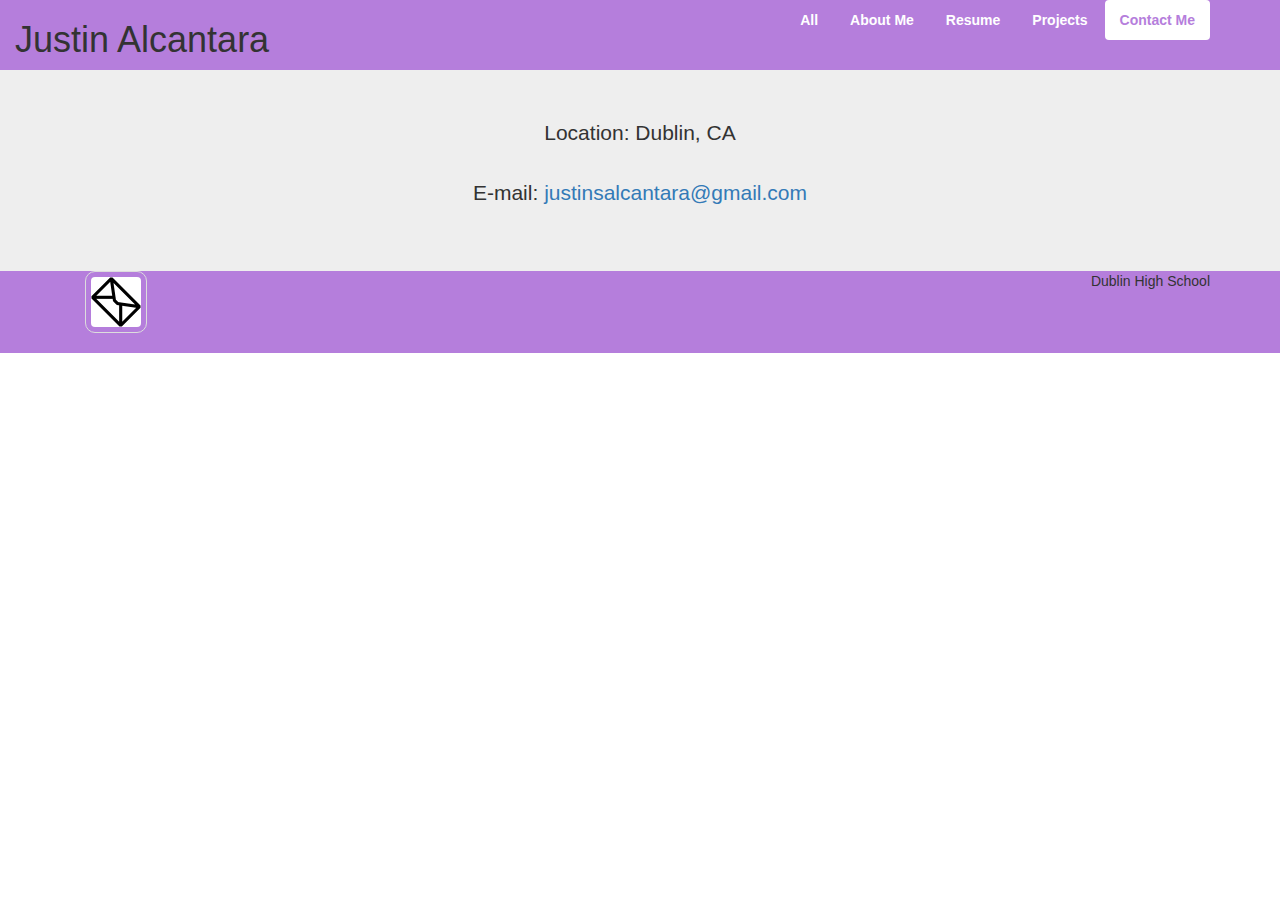
<file: Alcantara_ContactMe.html>
<!DOCTYPE html>
<html>
    <head>
        <link rel="stylesheet" href="bootstrap-3.3.7-dist/css/bootstrap.css" type="text/css" />
        <link rel="stylesheet" type="text/css" href="main.css"/>
        <title>Contact Me</title>
        
    </head>
    <body>
        <header>
            <div class="col-sm-5">
                <h1>Justin Alcantara</h1>
            </div>    
            <div class="container">
                <div class="pull-right">
                    <ul class="nav nav-pills">
                        <li><a href="index.html">All</a></li>
                        <li><a href="Alcantara_AboutMe.html">About Me</a></li>
                        <li><a href="Alcantara_Resume.html">Resume</a></li>
                        <li><a href="Alcantara_Projects.html">Projects</a></li>
                        <li class="active"><a href="">Contact Me</a></li>
                    </ul>
                </div>
            </div>
            
            
        </header>   
        <div class="jumbotron">
            <div class="container">
                <div class="container">
                    <p class="text-center">Location: Dublin, CA<br><br>E-mail: <a href="mailto:justinsalcantara@gmail.com">justinsalcantara@gmail.com</a></p>
                </div>
            </div>
        </div>
        
    </body>
    <footer>
        <div class="container">
            <div class="col-sm-2">
                <a href="mailto:justinsalcantara@gmail.com"><img class="thumbnail" src="Images/images.png"/></a>
            </div>
            <div class="pull-right">
                <p>Dublin High School</p>
            </div>
        </div>
    </footer>
</html>
</file>
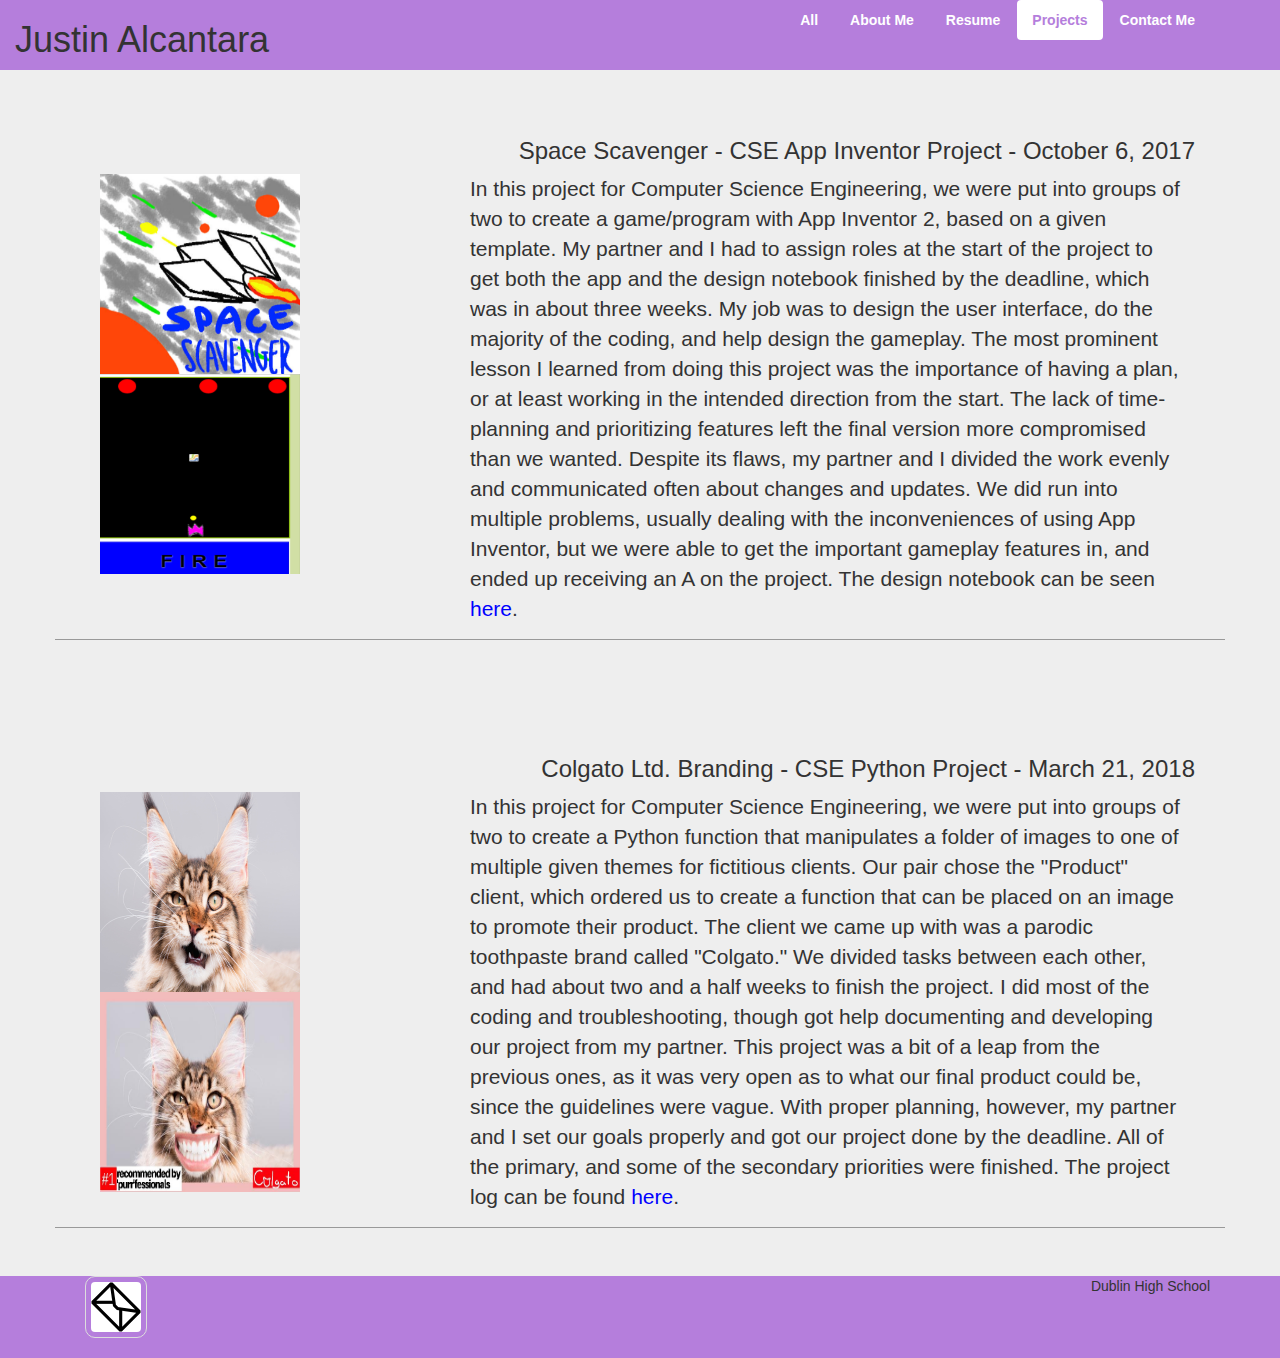
<file: Alcantara_Projects.html>
<!DOCTYPE html>
<html>
    <head>
        <link rel="stylesheet" href="bootstrap-3.3.7-dist/css/bootstrap.css" type="text/css" />
        <link rel="stylesheet" type="text/css" href="main.css"/>
        <title>Projects</title>
        
    </head>
    <body>
        <header>
            <div class="col-sm-5">
                <h1>Justin Alcantara</h1>
            </div>    
            <div class="container">
                <div class="pull-right">
                    <ul class="nav nav-pills">
                        <li><a href="index.html">All</a></li>
                        <li><a href="Alcantara_AboutMe.html">About Me</a></li>
                        <li><a href="Alcantara_Resume.html">Resume</a></li>
                        <li class="active"><a href="">Projects</a></li>
                        <li><a href="Alcantara_ContactMe.html">Contact Me</a></li>
                    </ul>
                </div>
            </div>
            
            
        </header>
        
        <div class="jumbotron">
            <div class="container project">
                <div class="container">
                    <h3 class="pull-right">Space Scavenger - CSE App Inventor Project - October 6, 2017</h3>
                </div>
                <div class="container">
                    <div class="col-sm-4">
                        <img height="200px" width="200px" src="Images/SSAA1.PNG"/>
                        <img height="200px" width="200px" src="Images/SSAA2.PNG"/>
                    </div>
                    <div class="col-sm-8">
                        <p>In this project for Computer Science Engineering, we were put into groups of two to create a game/program with App Inventor 2, based on a given template. My partner and I had to assign roles at the start of the project to get both the app and the design notebook finished by the deadline, which was in about three weeks. My job was to design the user interface, do the majority of the coding, and help design the gameplay. The most prominent lesson I learned from doing this project was the importance of having a plan, or at least working in the intended direction from the start. The lack of time-planning and prioritizing features left the final version more compromised than we wanted. Despite its flaws, my partner and I divided the work evenly and communicated often about changes and updates. We did run into multiple problems, usually dealing with the inconveniences of using App Inventor, but we were able to get the important gameplay features in, and ended up receiving an A on the project. The design notebook can be seen <a id="bluelink" href=https://docs.google.com/document/d/18z3JcOUA-hikslchGX22o1Di94OF4cAKD55ShZZijSU/edit?usp=sharing>here</a>.</p>
                    </div>
                </div>
            </div>
        </div>
        <div class="jumbotron">
            <div class="container project">
                <div class="container">
                    <h3 class="pull-right">Colgato Ltd. Branding - CSE Python Project - March 21, 2018</h3>
                </div>
                <div class="container">
                    <div class="col-sm-4">
                        <img height="200px" width="200px" src="Images/cat.jpg"/>
                        <img height="200px" width="200px" src="Images/colgatocat2.jpg"/>
                    </div>
                    <div class="col-sm-8">
                        <p>In this project for Computer Science Engineering, we were put into groups of two to create a Python function that manipulates a folder of images to one of multiple given themes for fictitious clients. Our pair chose the "Product" client, which ordered us to create a function that can be placed on an image to promote their product. The client we came up with was a parodic toothpaste brand called "Colgato." We divided tasks between each other, and had about two and a half weeks to finish the project. I did most of the coding and troubleshooting, though got help documenting and developing our project from my partner. This project was a bit of a leap from the previous ones, as it was very open as to what our final product could be, since the guidelines were vague. With proper planning, however, my partner and I set our goals properly and got our project done by the deadline. All of the primary, and some of the secondary priorities were finished. The project log can be found <a id=bluelink href=https://docs.google.com/document/d/18Av_KwfnBxuVFCXIrz_uert2iMbnDTd5gUmERJLfjOw/edit?usp=sharing>here</a>.
                    </div>
                </div>
            </div>
        </div>
    </body>
    <footer>
        <div class="container">
            <div class="col-sm-2">
                <a href="mailto:justinsalcantara@gmail.com"><img class="thumbnail" src="Images/images.png"/></a>
            </div>
            <div class="pull-right">
                <p>Dublin High School</p>
            </div>
        </div>
    </footer>
</html>
</file>
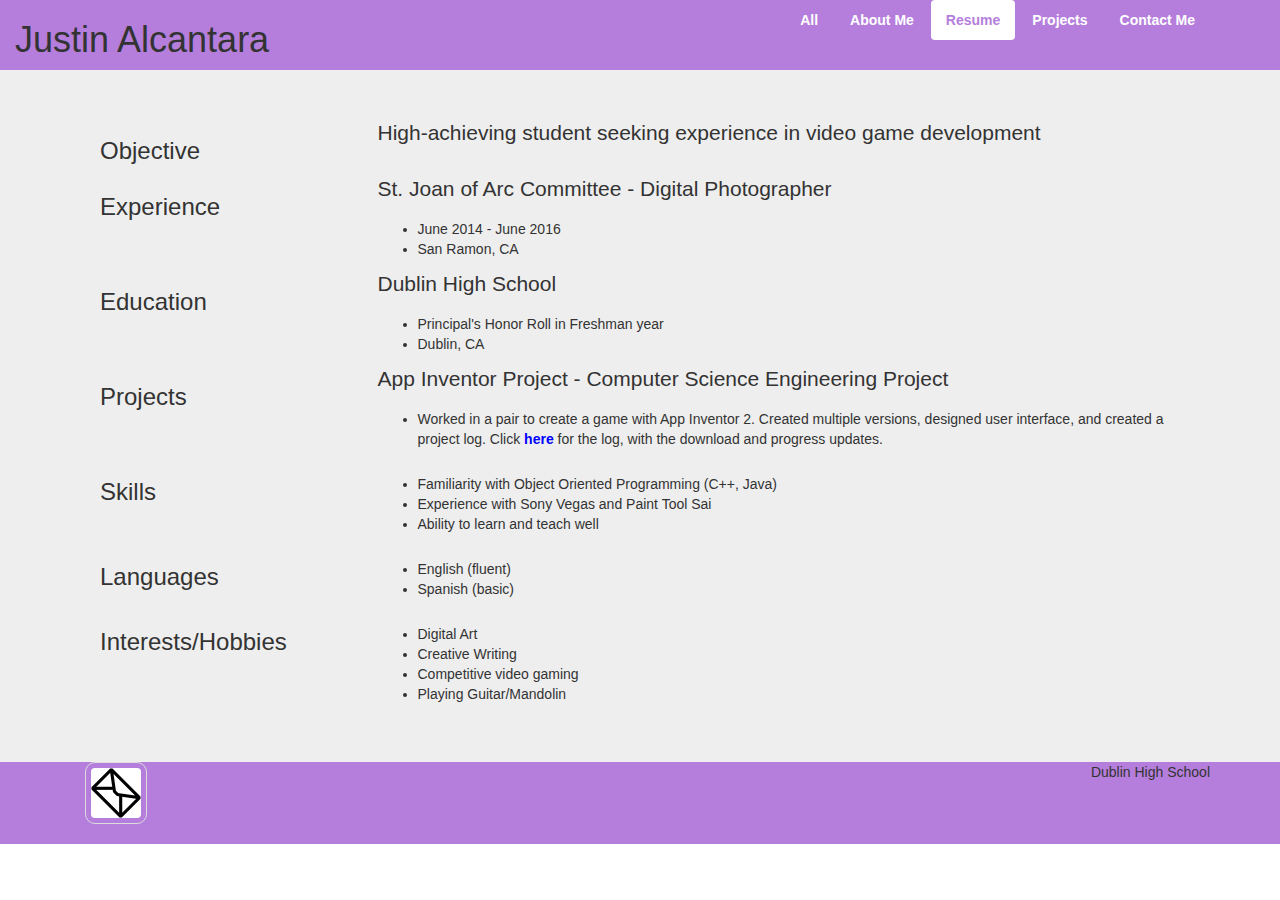
<file: Alcantara_Resume.html>
<!DOCTYPE html>
<html>
    <head>
        <link rel="stylesheet" href="bootstrap-3.3.7-dist/css/bootstrap.css" type="text/css" />
        <link rel="stylesheet" type="text/css" href="main.css"/>
        <title>Resume</title>
        
    </head>
    <body>
        <header>
            <div class="col-sm-5">
                <h1>Justin Alcantara</h1>
            </div>    
            <div class="container">
                <div class="pull-right">
                    <ul class="nav nav-pills">
                        <li><a href="index.html">All</a></li>
                        <li><a href="Alcantara_AboutMe.html">About Me</a></li>
                        <li class="active"><a href="">Resume</a></li>
                        <li><a href="Alcantara_Projects.html">Projects</a></li>
                        <li><a href="Alcantara_ContactMe.html">Contact Me</a></li>
                    </ul>
                </div>
            </div>
            
            
        </header>
        
        <div class="jumbotron">
            <div class="container">
                <!--Objective-->
                <div class="container">
                    <div class="col-sm-3">
                        <h3>Objective</h3>
                    </div>
                    <div class="col-sm-9">
                        <p>High-achieving student seeking experience in video game development</p>
                    </div>
                </div>    
                <!--Experience-->
                <div class="container">
                    <div class="col-sm-3">
                        <h3>Experience</h3>
                    </div>
                    <div class="col-sm-9">
                        <p>St. Joan of Arc Committee - Digital Photographer</p>
                        <ul>
                            <li>June 2014 - June 2016</li>
                            <li>San Ramon, CA</li>
                        </ul>
                    </div>    
                </div>
                <!--Education-->
                <div class="container">
                    <div class="col-sm-3">
                        <h3>Education</h3>
                    </div>
                    <div class="col-sm-9">
                        <p>Dublin High School</p>
                        <ul>
                            <li>Principal's Honor Roll in Freshman year</li>
                            <li>Dublin, CA</li>
                        </ul>
                    </div>
                </div>
                <!--Projects-->
                <div class="container">
                    <div class="col-sm-3">
                        <h3>Projects</h3>
                    </div>
                    <div class="col-sm-9">
                        <p>App Inventor Project - Computer Science Engineering Project</p>
                        <ul>
                            <li>Worked in a pair to create a game with App Inventor 2. Created multiple versions, designed user interface, and created a project log. Click <a href="https://docs.google.com/document/d/18z3JcOUA-hikslchGX22o1Di94OF4cAKD55ShZZijSU/edit?usp=sharing" id="bluelink">here</a> for the log, with the download and progress updates.</li>
                        </ul>
                    </div>
                </div>
                <!--Skills-->
                <div class="container">
                    <div class="col-sm-3">
                        <h3>Skills</h3>
                    </div>
                    <div class="col-sm-9">
                        <p></p>
                        <ul>
                            <li>Familiarity with Object Oriented Programming (C++, Java)</li>
                            <li>Experience with Sony Vegas and Paint Tool Sai</li>
                            <li>Ability to learn and teach well</li>
                        </ul>
                    </div>
                </div>
                <!--Languages-->
                <div class="container">
                    <div class="col-sm-3">
                        <h3>Languages</h3>
                    </div>
                    <div class="col-sm-9">
                        <p></p>
                        <ul>
                            <li>English (fluent)</li>
                            <li>Spanish (basic)</li>
                        </ul>
                    </div>
                </div>
                <!--Interests/Hobbies-->
                <div class="container">
                    <div class="col-sm-3">
                        <h3>Interests/Hobbies</h3>
                    </div>
                    <div class="col-sm-9">
                        <p></p>
                        <ul>
                            <li>Digital Art</li>
                            <li>Creative Writing</li>
                            <li>Competitive video gaming</li>
                            <li>Playing Guitar/Mandolin</li>
                </div>    
                    </ul>
                </div>
            </div>
        </div>
        
    </body>
    <footer>
        <div class="container">
            <div class="col-sm-2">
                <a href="mailto:justinsalcantara@gmail.com"><img class="thumbnail" src="Images/images.png"/></a>
            </div>
            <div class="pull-right">
                <p>Dublin High School</p>
            </div>
        </div>
    </footer>
</html>
</file>
<file: main.css>
.solo {
    height: auto;
    width: 40%;
    display: block;
    margin: 0 auto;
}

.displayp {
    height: auto;
    width: 48%;
    display: inline;
    margin-right: .2em;
    
}

.project {
    border-bottom: 1px solid #999999;
}

#indento {
    text-indent: 50px;
}

#hl {
    border-bottom: 1px solid #000000;
} 

#white {
    color: white;
}

#foot {
    margin-top: 1em;
}

section .container {
    margin-top: 0;
}

header {
    background-color: #b57edc;
    margin-top: 0;
}

#yay {
    margin-bottom: 2em;
}


footer {
    background-color: #b57edc;
}
li a {
    font-weight: bold;
    color: #fff;
}

#bluelink {
    color:blue;
}
</file>
